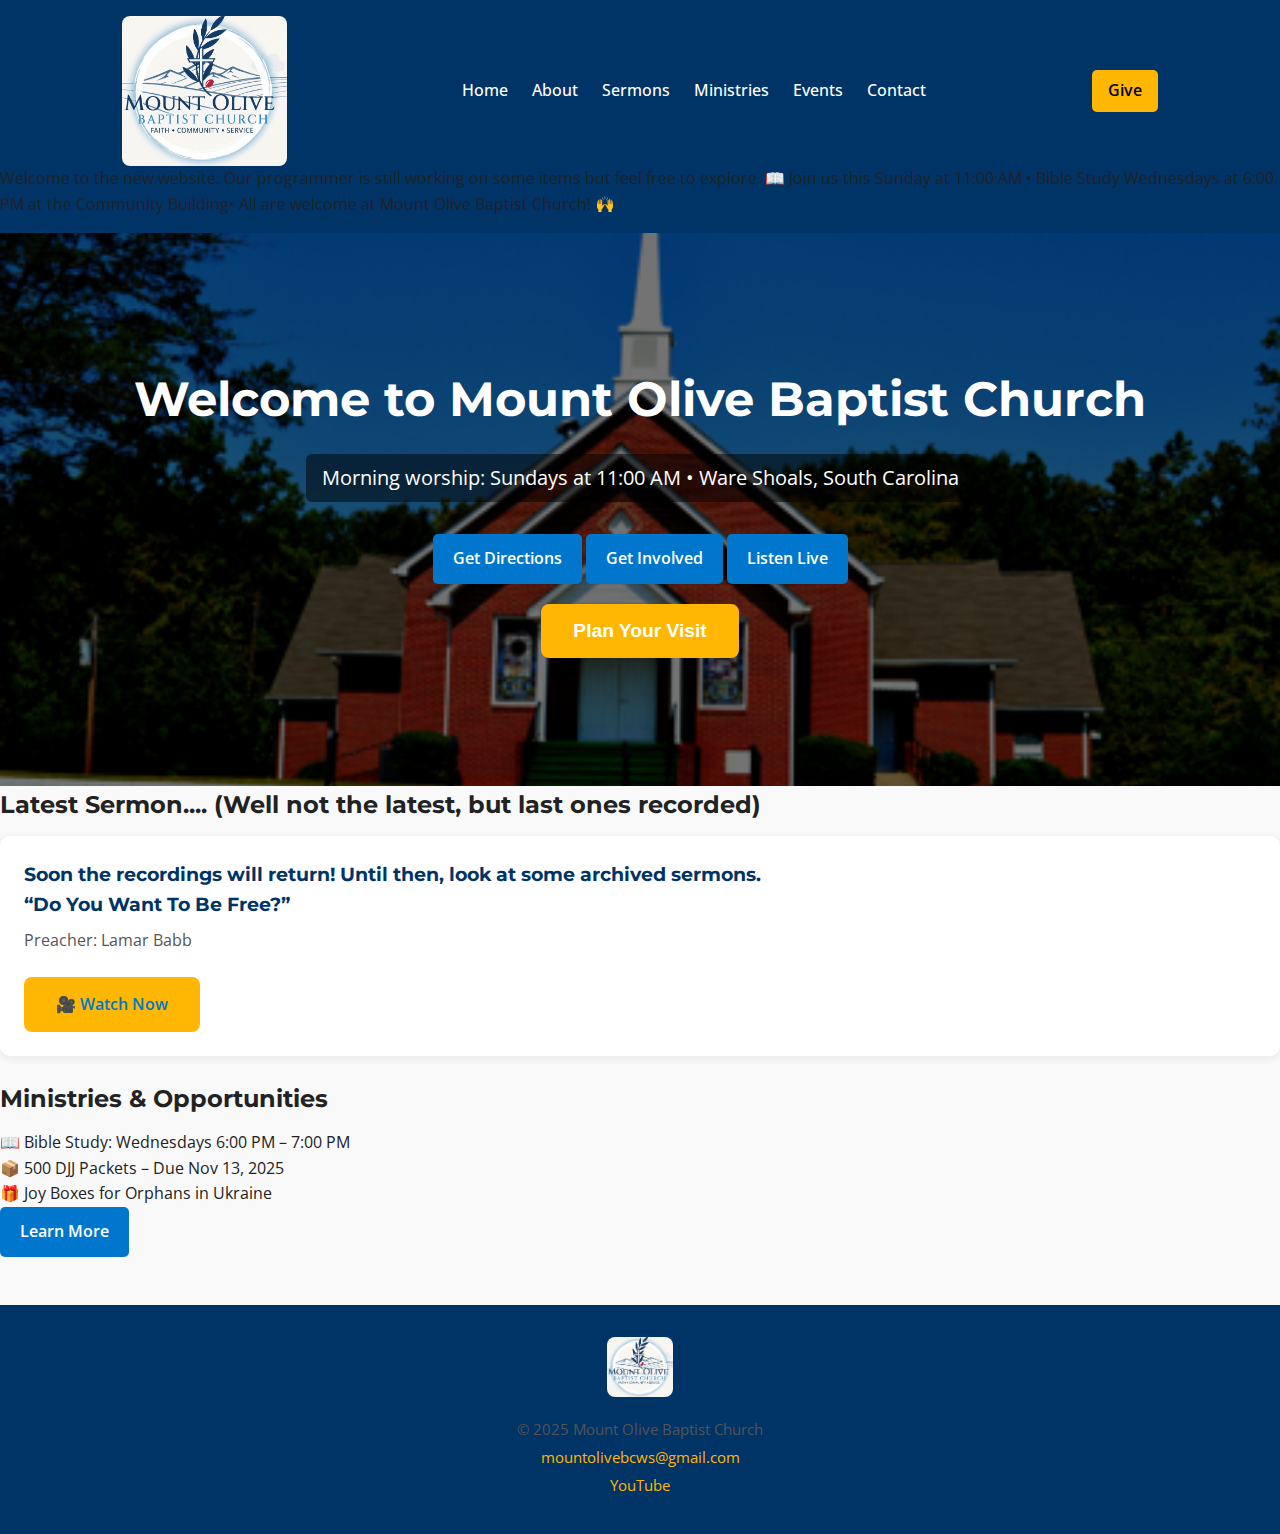
<file: index.html>
<!DOCTYPE html>
<html lang="en">

<head>
  <meta charset="UTF-8" />
  <meta name="viewport" content="width=device-width, initial-scale=1.0" />
  <title>Mount Olive Baptist Church</title>
  <link rel="stylesheet" href="css/styles.css" />
  <link rel="icon" type="image/png" href="assets/favicon.png" />
</head>
<body>
  <header>
    <nav>
      <div class="logo">
  <img src="assets/logo.jpg" alt="Mount Olive Baptist Church Logo" />
  <span></span>
</div>
      <ul class="nav-links">
        <li><a href="index.html">Home</a></li>
        <li><a href="about.html">About</a></li>
        <li><a href="sermons.html">Sermons</a></li>
        <li><a href="ministries.html">Ministries</a></li>
        <li><a href="events.html">Events</a></li>
        <li><a href="contact.html">Contact</a></li>
      </ul>
      <a href="#give" class="give-btn">Give</a>
    </nav>
<div class="marquee">
  <div class="marquee-content">
    Welcome to the new website.  Our programmer is still working on some items but feel free to explore. 📖 Join us this Sunday at 11:00 AM • Bible Study Wednesdays at 6:00 PM at the Community Building• All are welcome at Mount Olive Baptist Church! 🙌
  </div>
</div>

  </header>

  <section class="hero" style="background-image: url('assets/m.png');">
    <div class="hero-content">
      <h1>Welcome to Mount Olive Baptist Church</h1>
      <p class="hero-info">Morning worship: Sundays at 11:00 AM • Ware Shoals, South Carolina</p>
      <div class="cta-buttons">
        <a href="https://maps.app.goo.gl/HKwhEy3WxhPqArsf8" class="btn">Get Directions</a>
        <a href="ministries.html" class="btn">Get Involved</a>
        <a href="sermons.html" class="btn">Listen Live</a>
      </div>
	<button id="planVisitBtn" class="cta-button">Plan Your Visit</button>

    </div>
  </section>

  <section class="sermon-highlight">
    <h2>Latest Sermon.... (Well not the latest, but last ones recorded)</h2>
    <div class="sermon-card">
      <h3>Soon the recordings will return! Until then, look at some archived sermons.<br>
	“Do You Want To Be Free?”</h3>
      <p>Preacher: Lamar Babb</p>
      <a href="https://www.youtube.com/watch?v=O1cMVWik76g" target="_blank" class="cta-button">
  🎥 Watch Now
</a>

    </div>
  </section>

  <section class="ministries-preview">
    <h2>Ministries & Opportunities</h2>
    <ul>
      <li>📖 Bible Study: Wednesdays 6:00 PM – 7:00 PM</li>
      <li>📦 500 DJJ Packets – Due Nov 13, 2025</li>
      <li>🎁 Joy Boxes for Orphans in Ukraine</li>
    </ul>
    <a href="ministries.html" class="btn">Learn More</a>
  </section>

<footer>
  <div class="footer-content">
    <img src="assets/logo.jpg" alt="Mount Olive Baptist Church Logo" class="footer-logo" />
    <div class="footer-text">
      <p>&copy; 2025 Mount Olive Baptist Church</p>
      <p><a href="mailto:mountolivebcws@gmail.com">mountolivebcws@gmail.com</a></p>
      <p>
        <a href="https://www.youtube.com/@mountolivebaptistchurch6569" target="_blank">YouTube</a>
      </p>
    </div>
  </div>
</footer>
<button id="backToTop" title="Back to Top">↑</button>
<script>
  // Show button after scrolling
  window.addEventListener("scroll", function () {
    const btn = document.getElementById("backToTop");
    if (window.scrollY > 400) {
      btn.style.display = "block";
    } else {
      btn.style.display = "none";
    }
  });

  // Smooth scroll to top when clicked
  document.getElementById("backToTop").addEventListener("click", function () {
    window.scrollTo({ top: 0, behavior: "smooth" });
  });
</script>

<div id="planVisitModal" class="modal">
  <div class="modal-content">
    <span class="close-btn">&times;</span>
    <h2>Plan Your Visit</h2>
    <p>We’d love to meet you at Mount Olive Baptist Church!</p>
    <form action="https://formspree.io/f/mldpwnlr" method="POST">
  <label for="name">Your Name</label>
  <input type="text" id="name" name="name" placeholder="John Doe" required>

  <label for="email">Your Email</label>
  <input type="email" id="email" name="_replyto" placeholder="you@example.com" required>

  <label for="visit-date">When do you plan to visit?</label>
  <input type="date" id="visit-date" name="visit-date">

  <button type="submit" class="cta-button">Submit</button>
</form>
<p id="formMessage" style="display:none;">Thank you for reaching out! We’ll be in touch soon.</p>

  </div>
</div>
<script>
  // Modal open & close
  const modal = document.getElementById("planVisitModal");
  const btn = document.getElementById("planVisitBtn");
  const closeBtn = document.querySelector(".close-btn");

  btn.onclick = () => modal.style.display = "block";
  closeBtn.onclick = () => modal.style.display = "none";

  // Close when clicking outside the modal
  window.onclick = (e) => {
    if (e.target == modal) modal.style.display = "none";
  };
</script>
<script>
  const form = document.querySelector("#planVisitModal form");
  const message = document.getElementById("formMessage");
  form.addEventListener("submit", (e) => {
    e.preventDefault();
    fetch(form.action, {
      method: "POST",
      body: new FormData(form),
      headers: { Accept: "application/json" },
    }).then(() => {
      message.style.display = "block";
      form.reset();
      setTimeout(() => message.style.display = "none", 5000);
    });
  });
</script>

</body>
</html>
</file>
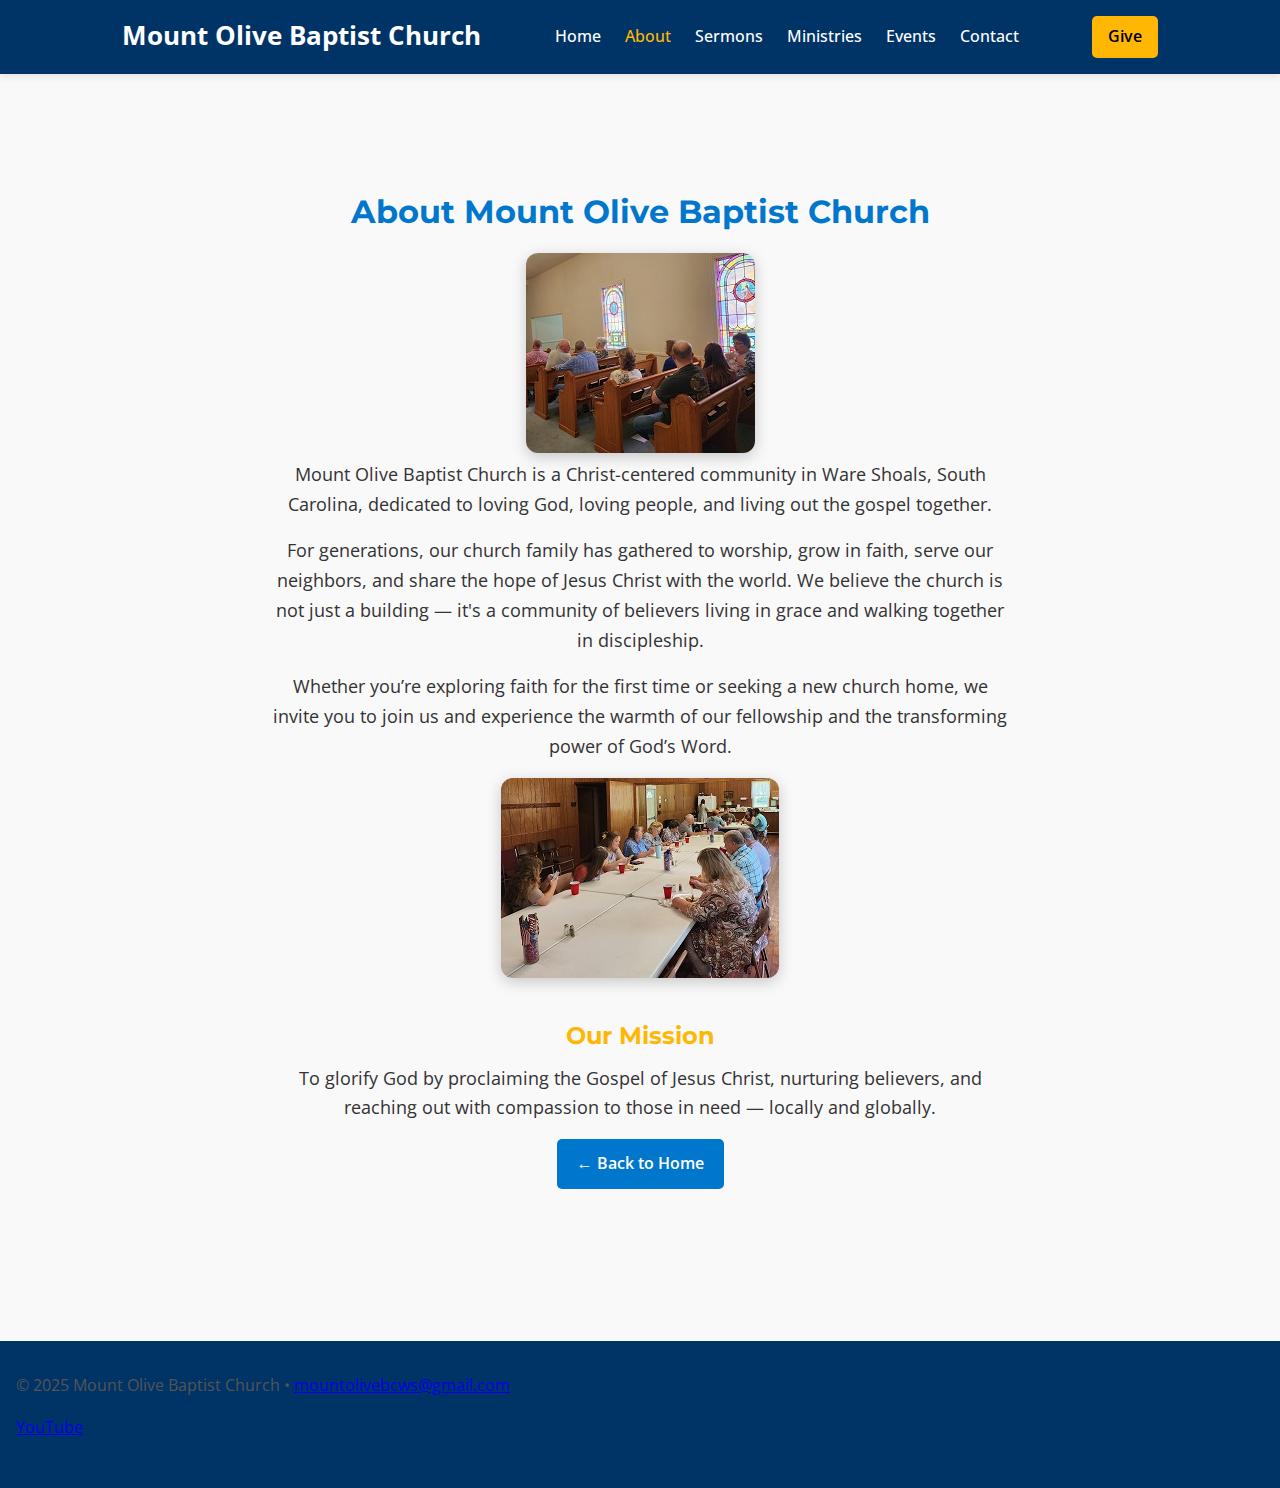
<file: about.html>
<!DOCTYPE html>
<html lang="en">
<head>
  <meta charset="UTF-8" />
  <meta name="viewport" content="width=device-width, initial-scale=1.0" />
  <title>About Us | Mount Olive Baptist Church</title>
  <link rel="stylesheet" href="css/styles.css" />
  <link rel="icon" type="image/png" href="assets/favicon.png" />
</head>
<body>
  <header>
    <nav>
      <div class="logo">Mount Olive Baptist Church</div>
      <ul class="nav-links">
        <li><a href="index.html">Home</a></li>
        <li><a href="about.html" class="active">About</a></li>
        <li><a href="sermons.html">Sermons</a></li>
        <li><a href="ministries.html">Ministries</a></li>
        <li><a href="events.html">Events</a></li>
        <li><a href="contact.html">Contact</a></li>
      </ul>
      <a href="#give" class="give-btn">Give</a>
    </nav>
  </header>

  <main class="page-content about-page">
  <section class="about-container">
   

    <div class="about-text">
      <h1>About Mount Olive Baptist Church</h1>
          <img src="assets/23.jpg" alt="Church congregation" class="about-img left">
      <p>
        Mount Olive Baptist Church is a Christ-centered community in Ware Shoals, South Carolina, dedicated to loving God, loving people, and living out the gospel together.
      </p>
      <p>
        For generations, our church family has gathered to worship, grow in faith, serve our neighbors, and share the hope of Jesus Christ with the world. We believe the church is not just a building — it's a community of believers living in grace and walking together in discipleship.
      </p>
      <p>
        Whether you’re exploring faith for the first time or seeking a new church home, we invite you to join us and experience the warmth of our fellowship and the transforming power of God’s Word.
      </p>
    <img src="assets/27.jpg" alt="Mount Olive Church building" class="about-img right">
      <div class="mission-section">
        <h2>Our Mission</h2>
        <p>
          To glorify God by proclaiming the Gospel of Jesus Christ, nurturing believers, and reaching out with compassion to those in need — locally and globally.
        </p>
      </div>

      <a href="index.html" class="btn back-home">← Back to Home</a>
    </div>
  </section>
</main>


  <footer>
    <p>&copy; 2025 Mount Olive Baptist Church • <a href="mailto:mountolivebcws@gmail.com">mountolivebcws@gmail.com</a></p>
    <p>
      <a href="https://www.youtube.com/@mountolivebaptistchurch6569" target="_blank">YouTube</a>
    </p>
  </footer>
</body>
</html>
</file>
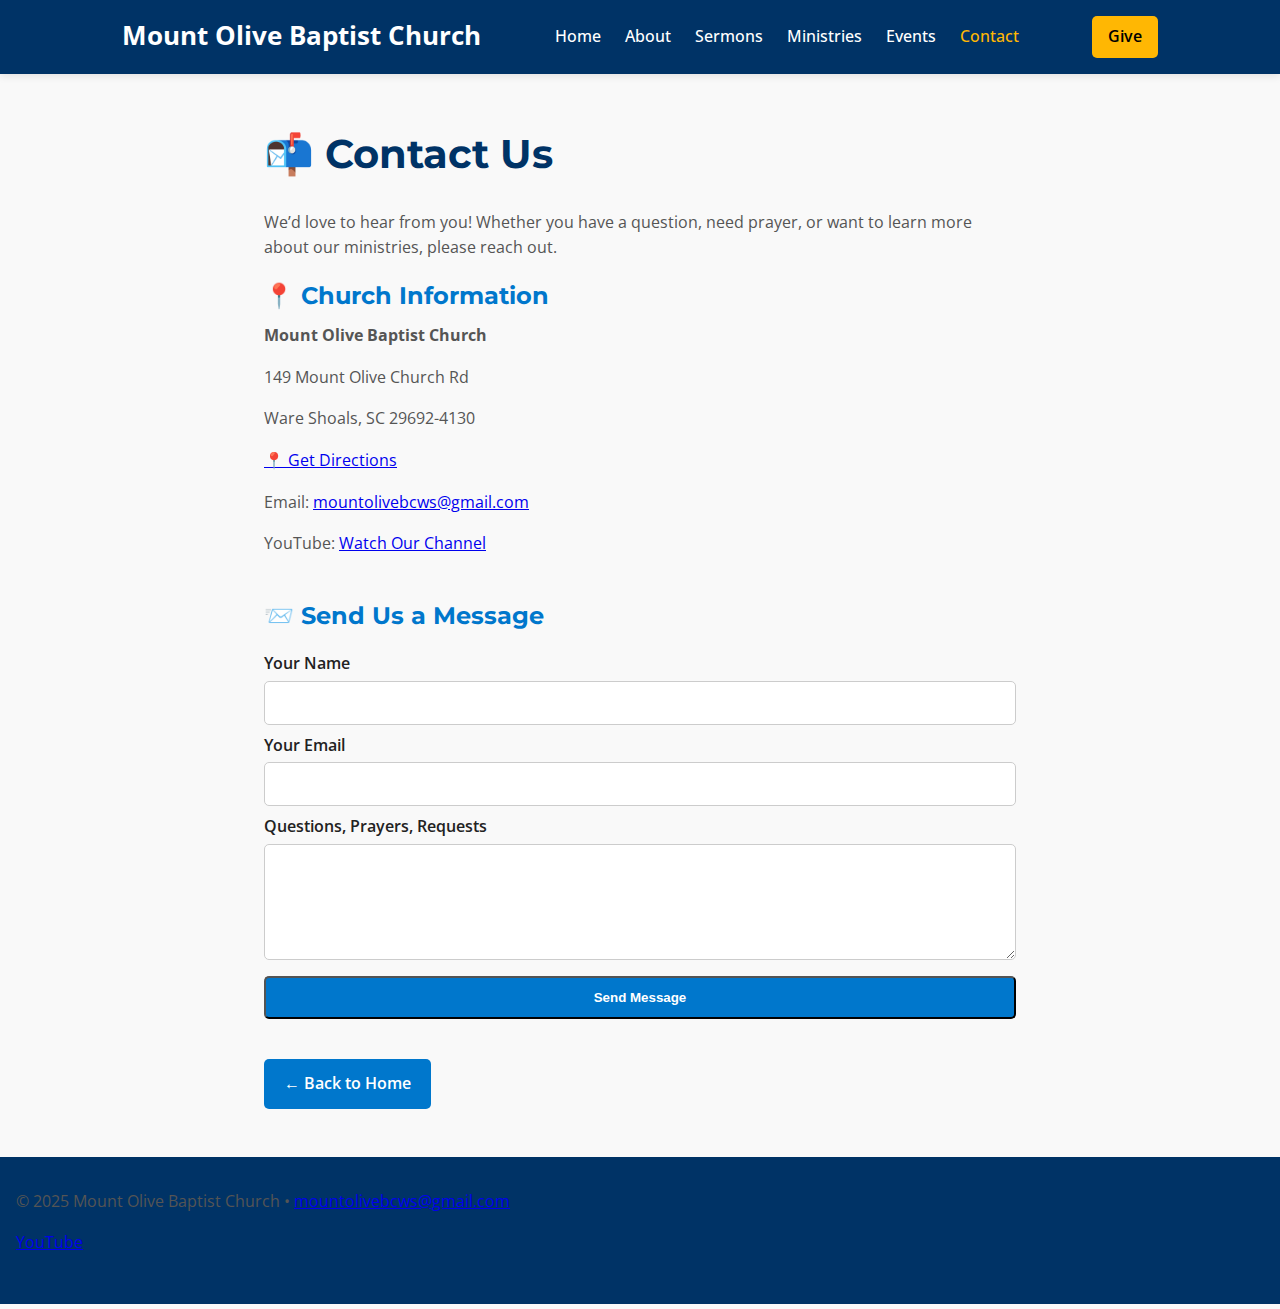
<file: contact.html>
<!DOCTYPE html>
<html lang="en">
<head>
  <meta charset="UTF-8" />
  <meta name="viewport" content="width=device-width, initial-scale=1.0" />
  <title>Contact | Mount Olive Baptist Church</title>
  <link rel="stylesheet" href="css/styles.css" />
  <link rel="icon" type="image/png" href="assets/favicon.png" />
</head>
<body>
  <header>
    <nav>
      <div class="logo">Mount Olive Baptist Church</div>
      <ul class="nav-links">
        <li><a href="index.html">Home</a></li>
        <li><a href="about.html">About</a></li>
        <li><a href="sermons.html">Sermons</a></li>
        <li><a href="ministries.html">Ministries</a></li>
        <li><a href="events.html">Events</a></li>
        <li><a href="contact.html" class="active">Contact</a></li>
      </ul>
      <a href="#give" class="give-btn">Give</a>
    </nav>
  </header>

  <main class="page-content contact-page">
    <h1>📬 Contact Us</h1>
    <p>
      We’d love to hear from you! Whether you have a question, need prayer, or want to learn more about our ministries, please reach out.
    </p>

    <section class="contact-info">
      <h2>📍 Church Information</h2>
      <p><strong>Mount Olive Baptist Church</strong></p>
      <p>149 Mount Olive Church Rd</p>
      <p>Ware Shoals, SC 29692-4130</p>
      <p><a href="https://maps.app.goo.gl/HKwhEy3WxhPqArsf8" target="_blank" class="directions-btn">📍 Get Directions</a></p>
      <p>Email: <a href="mailto:mountolivebcws@gmail.com">mountolivebcws@gmail.com</a></p>
      <p>
        YouTube: <a href="https://www.youtube.com/@mountolivebaptistchurch6569" target="_blank">Watch Our Channel</a>
      </p>
    </section>

    <section class="contact-form">
      <h2>📨 Send Us a Message</h2>
      <form action="https://formspree.io/f/mldpwnlr" method="POST">
        <label for="name">Your Name</label>
        <input type="text" name="name" id="name" required />

        <label for="email">Your Email</label>
        <input type="email" name="email" id="email" required />

        <label for="message">Questions, Prayers, Requests</label>
        <textarea name="message" id="message" rows="5" required></textarea>

        <button type="submit" class="btn">Send Message</button>
      </form>
    </section>

    <a href="index.html" class="btn back-home">← Back to Home</a>
  </main>

  <footer>
    <p>&copy; 2025 Mount Olive Baptist Church • <a href="mailto:mountolivebcws@gmail.com">mountolivebcws@gmail.com</a></p>
    <p>
      <a href="https://www.youtube.com/@mountolivebaptistchurch6569" target="_blank">YouTube</a>
    </p>
  </footer>
</body>
</html>
</file>
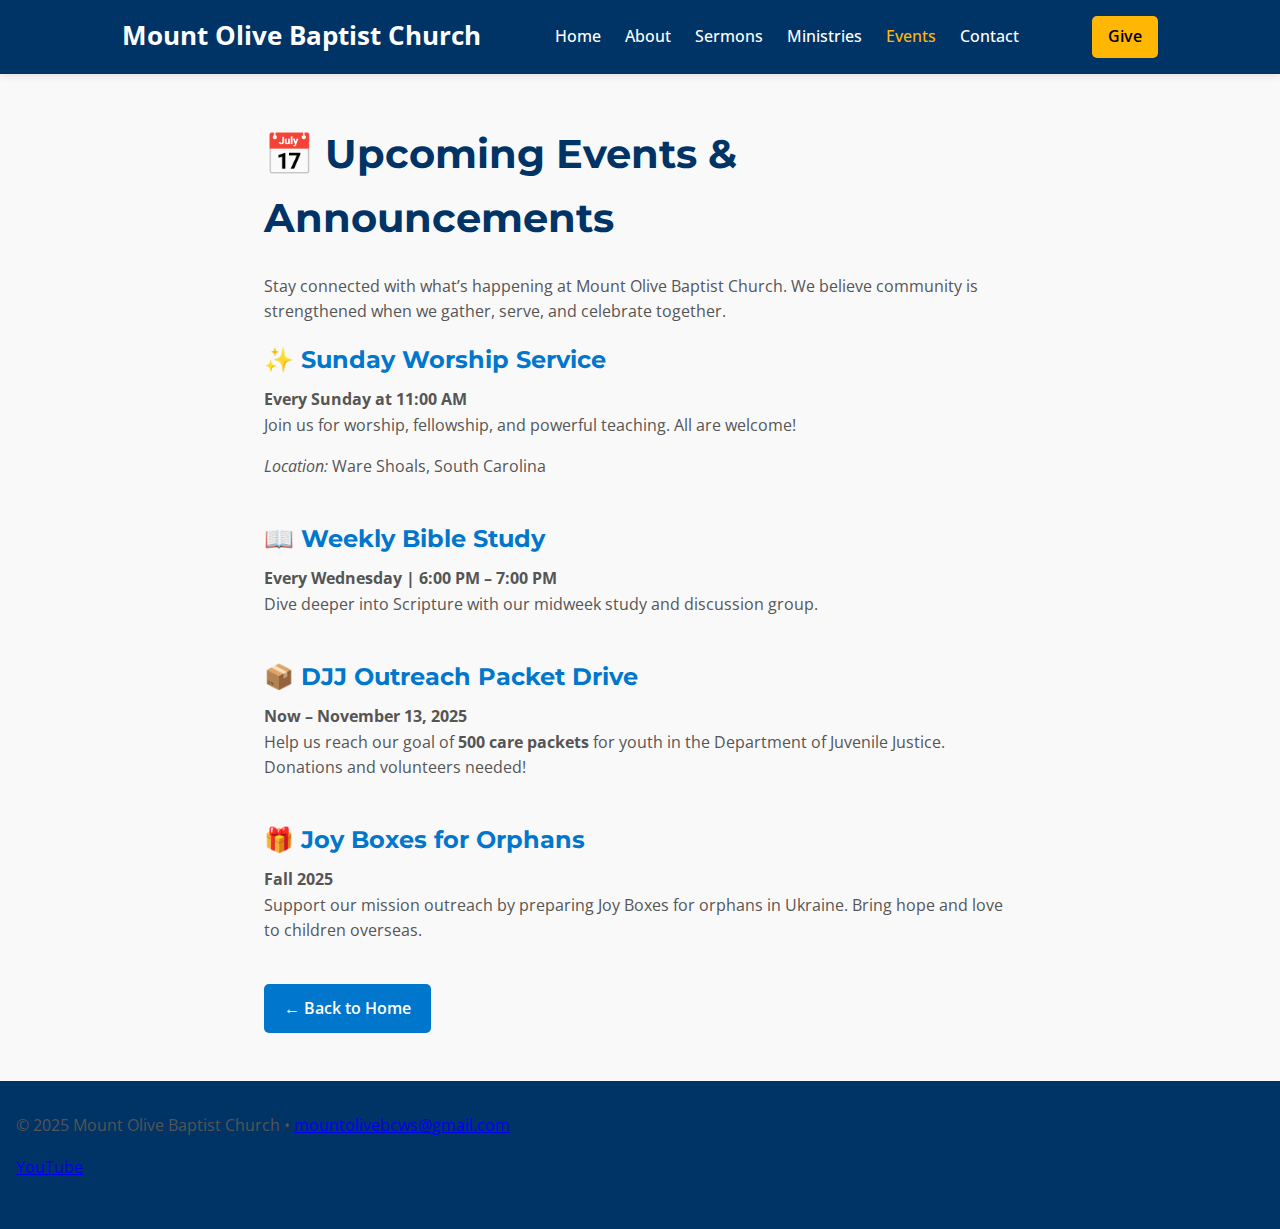
<file: events.html>
<!DOCTYPE html>
<html lang="en">
<head>
  <meta charset="UTF-8" />
  <meta name="viewport" content="width=device-width, initial-scale=1.0" />
  <title>Events | Mount Olive Baptist Church</title>
  <link rel="stylesheet" href="css/styles.css" />
  <link rel="icon" type="image/png" href="assets/favicon.png" />
</head>
<body>
  <header>
    <nav>
      <div class="logo">Mount Olive Baptist Church</div>
      <ul class="nav-links">
        <li><a href="index.html">Home</a></li>
        <li><a href="about.html">About</a></li>
        <li><a href="sermons.html">Sermons</a></li>
        <li><a href="ministries.html">Ministries</a></li>
        <li><a href="events.html" class="active">Events</a></li>
        <li><a href="contact.html">Contact</a></li>
      </ul>
      <a href="#give" class="give-btn">Give</a>
    </nav>
  </header>

  <main class="page-content">
    <h1>📅 Upcoming Events & Announcements</h1>
    <p>
      Stay connected with what’s happening at Mount Olive Baptist Church. We believe community is strengthened when we gather, serve, and celebrate together.
    </p>

    <section class="event">
      <h2>✨ Sunday Worship Service</h2>
      <p><strong>Every Sunday at 11:00 AM</strong><br>
      Join us for worship, fellowship, and powerful teaching. All are welcome!</p>
      <p><em>Location:</em> Ware Shoals, South Carolina</p>
    </section>

    <section class="event">
      <h2>📖 Weekly Bible Study</h2>
      <p><strong>Every Wednesday | 6:00 PM – 7:00 PM</strong><br>
      Dive deeper into Scripture with our midweek study and discussion group.</p>
    </section>

    <section class="event">
      <h2>📦 DJJ Outreach Packet Drive</h2>
      <p><strong>Now – November 13, 2025</strong><br>
      Help us reach our goal of <strong>500 care packets</strong> for youth in the Department of Juvenile Justice. Donations and volunteers needed!</p>
    </section>

    <section class="event">
      <h2>🎁 Joy Boxes for Orphans</h2>
      <p><strong>Fall 2025</strong><br>
      Support our mission outreach by preparing Joy Boxes for orphans in Ukraine. Bring hope and love to children overseas.</p>
    </section>

    <a href="index.html" class="btn back-home">← Back to Home</a>
  </main>

  <footer>
    <p>&copy; 2025 Mount Olive Baptist Church • <a href="mailto:mountolivebcws@gmail.com">mountolivebcws@gmail.com</a></p>
    <p>
      <a href="https://www.youtube.com/@mountolivebaptistchurch6569" target="_blank">YouTube</a>
    </p>
  </footer>
</body>
</html>
</file>
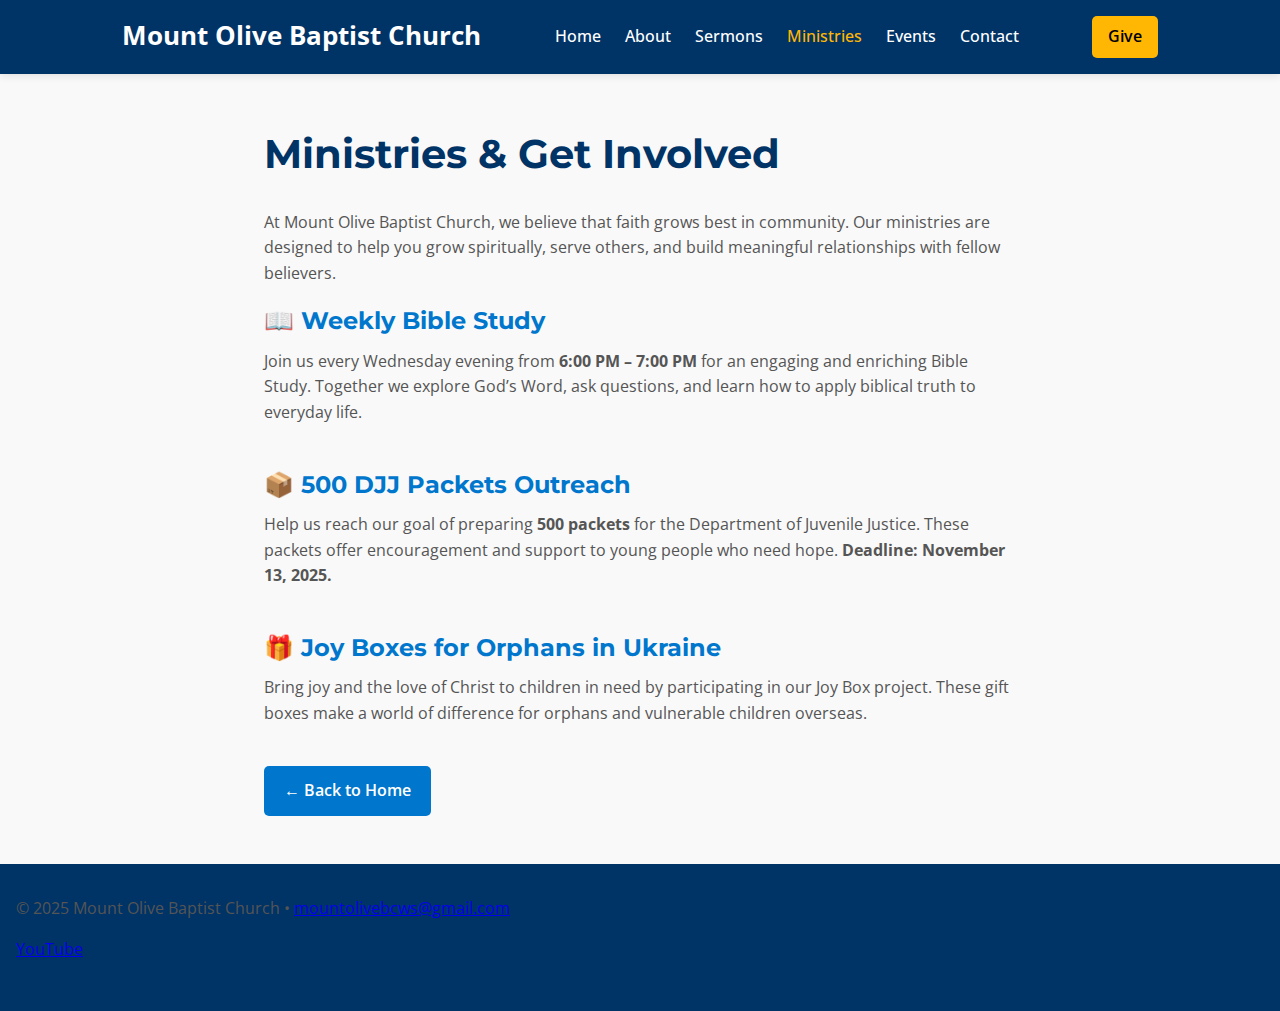
<file: ministries.html>
<!DOCTYPE html>
<html lang="en">
<head>
  <meta charset="UTF-8" />
  <meta name="viewport" content="width=device-width, initial-scale=1.0" />
  <title>Ministries | Mount Olive Baptist Church</title>
  <link rel="stylesheet" href="css/styles.css" />
  <link rel="icon" type="image/png" href="assets/favicon.png" />
</head>
<body>
  <header>
    <nav>
      <div class="logo">Mount Olive Baptist Church</div>
      <ul class="nav-links">
        <li><a href="index.html">Home</a></li>
        <li><a href="about.html">About</a></li>
        <li><a href="sermons.html">Sermons</a></li>
        <li><a href="ministries.html" class="active">Ministries</a></li>
        <li><a href="events.html">Events</a></li>
        <li><a href="contact.html">Contact</a></li>
      </ul>
      <a href="#give" class="give-btn">Give</a>
    </nav>
  </header>

  <main class="page-content">
    <h1>Ministries & Get Involved</h1>
    <p>
      At Mount Olive Baptist Church, we believe that faith grows best in community. Our ministries are designed to help you grow spiritually, serve others, and build meaningful relationships with fellow believers.
    </p>

    <section class="ministry">
      <h2>📖 Weekly Bible Study</h2>
      <p>
        Join us every Wednesday evening from <strong>6:00 PM – 7:00 PM</strong> for an engaging and enriching Bible Study. Together we explore God’s Word, ask questions, and learn how to apply biblical truth to everyday life.
      </p>
    </section>

    <section class="ministry">
      <h2>📦 500 DJJ Packets Outreach</h2>
      <p>
        Help us reach our goal of preparing <strong>500 packets</strong> for the Department of Juvenile Justice. These packets offer encouragement and support to young people who need hope. 
        <strong>Deadline: November 13, 2025.</strong>
      </p>
    </section>

    <section class="ministry">
      <h2>🎁 Joy Boxes for Orphans in Ukraine</h2>
      <p>
        Bring joy and the love of Christ to children in need by participating in our Joy Box project. These gift boxes make a world of difference for orphans and vulnerable children overseas.
      </p>
    </section>

    <a href="index.html" class="btn back-home">← Back to Home</a>
  </main>

  <footer>
    <p>&copy; 2025 Mount Olive Baptist Church • <a href="mailto:mountolivebcws@gmail.com">mountolivebcws@gmail.com</a></p>
    <p>
      <a href="https://www.youtube.com/@mountolivebaptistchurch6569" target="_blank">YouTube</a>
    </p>
  </footer>
</body>
</html>
</file>
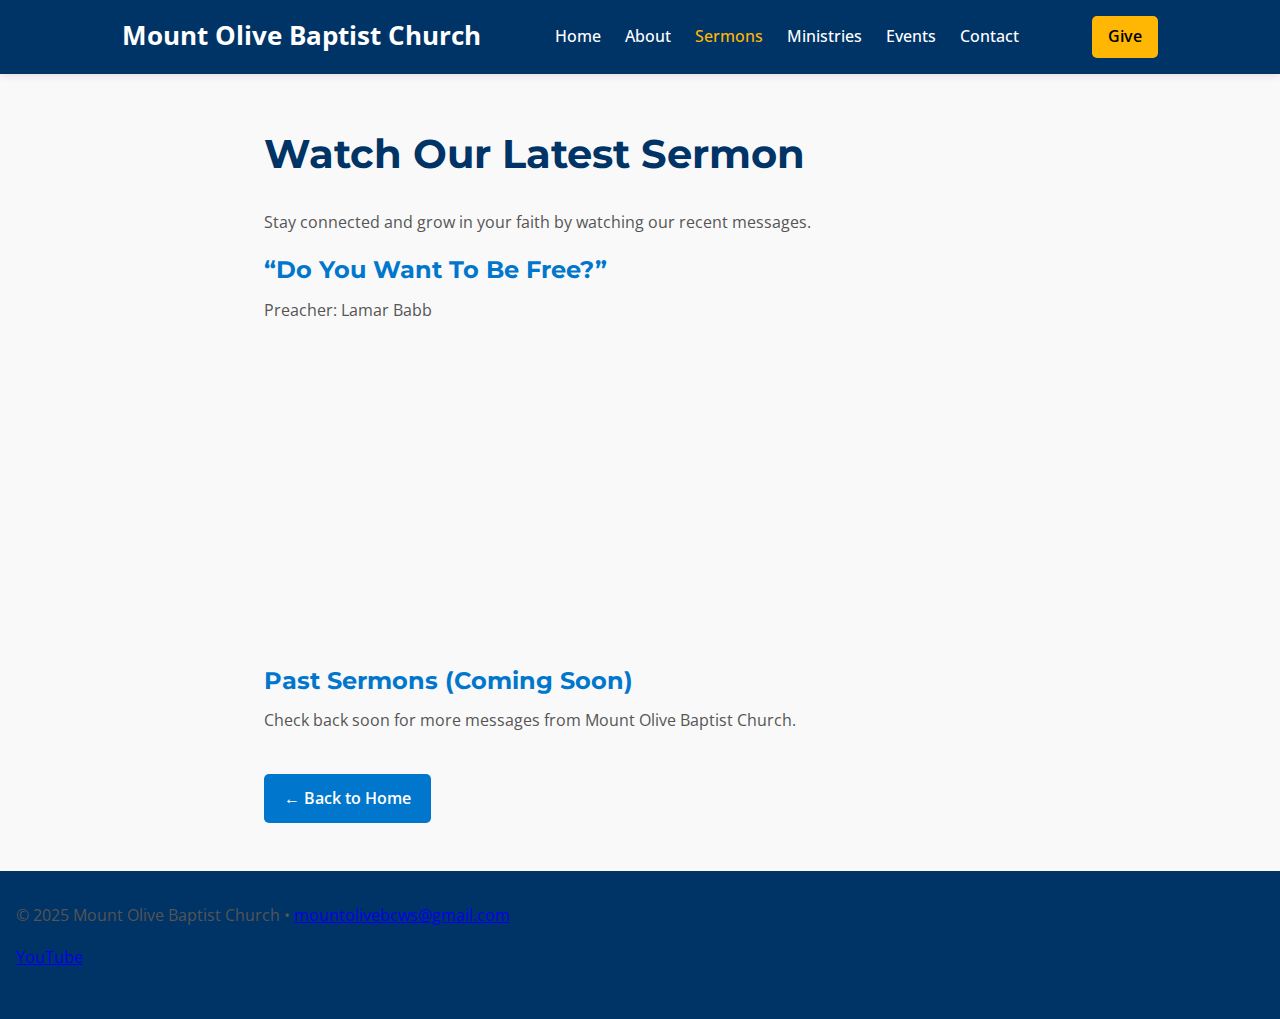
<file: sermons.html>
<!DOCTYPE html>
<html lang="en">
<head>
  <meta charset="UTF-8" />
  <meta name="viewport" content="width=device-width, initial-scale=1.0" />
  <title>Sermons | Mount Olive Baptist Church</title>
  <link rel="stylesheet" href="css/styles.css" />
  <link rel="icon" type="image/png" href="assets/favicon.png" />
</head>
<body>
  <header>
    <nav>
      <div class="logo">Mount Olive Baptist Church</div>
      <ul class="nav-links">
        <li><a href="index.html">Home</a></li>
        <li><a href="about.html">About</a></li>
        <li><a href="sermons.html" class="active">Sermons</a></li>
        <li><a href="ministries.html">Ministries</a></li>
        <li><a href="events.html">Events</a></li>
        <li><a href="contact.html">Contact</a></li>
      </ul>
      <a href="#give" class="give-btn">Give</a>
    </nav>
  </header>

  <main class="page-content">
    <h1>Watch Our Latest Sermon</h1>
    <p>Stay connected and grow in your faith by watching our recent messages.</p>

    <div class="sermon-video">
      <h2>“Do You Want To Be Free?”</h2>
      <p>Preacher: Lamar Babb</p>
      <div class="video-container">
        <iframe width="560" height="315" src="https://www.youtube.com/embed/O1cMVWik76g" 
          title="Do You Want To Be Free Sermon" frameborder="0" allowfullscreen>
        </iframe>
      </div>
    </div>

    <section class="past-sermons">
      <h2>Past Sermons (Coming Soon)</h2>
      <p>Check back soon for more messages from Mount Olive Baptist Church.</p>
    </section>

    <a href="index.html" class="btn back-home">← Back to Home</a>
  </main>

  <footer>
    <p>&copy; 2025 Mount Olive Baptist Church • <a href="mailto:mountolivebcws@gmail.com">mountolivebcws@gmail.com</a></p>
    <p>
      <a href="https://www.youtube.com/@mountolivebaptistchurch6569" target="_blank">YouTube</a>
    </p>
  </footer>
</body>
</html>
</file>
<file: css/styles.css>
/* -----------------------------
   Global Styles
------------------------------ */
@import url('https://fonts.googleapis.com/css2?family=Montserrat:wght@400;600;700&family=Open+Sans:wght@400;500;600&display=swap');

:root {
  --primary: #003366;        /* deep navy blue */
  --secondary: #0077cc;      /* bright blue accent */
  --light: #f9f9f9;
  --dark: #222;
  --gray: #555;
  --accent: #ffb703;         /* gold accent */
}

* {
  margin: 0;
  padding: 0;
  box-sizing: border-box;
}

body {
  font-family: 'Open Sans', sans-serif;
  line-height: 1.6;
  color: var(--dark);
  background: var(--light);
}

h1, h2, h3, h4 {
  font-family: 'Montserrat', sans-serif;
  font-weight: 700;
  margin-bottom: 0.5em;
}

p {
  margin-bottom: 1em;
  color: var(--gray);
}

/* -----------------------------
   Header / Navigation
------------------------------ */
header {
  background: var(--primary);
  padding: 1rem 0;
  box-shadow: 0 2px 8px rgba(0,0,0,0.1);
}

nav {
  max-width: 1100px;
  margin: 0 auto;
  display: flex;
  align-items: center;
  justify-content: space-between;
  padding: 0 2rem;
}

.logo {
  display: flex;
  align-items: center;
  gap: 0.5rem;
  font-size: 1.6rem;
  font-weight: 700;
  color: #fff;
}

.logo img {
  height: 150px;
  width: auto;
  border-radius: 8px; /* optional: gives it a smooth rounded edge */
}

.nav-links {
  list-style: none;
  display: flex;
  gap: 1.5rem;
}

.nav-links li a {
  text-decoration: none;
  color: #fff;
  font-weight: 500;
  transition: color 0.3s;
}

.nav-links li a:hover,
.nav-links li a.active {
  color: var(--accent);
}

.give-btn {
  background: var(--accent);
  color: #000;
  padding: 0.5rem 1rem;
  border-radius: 5px;
  font-weight: 600;
  text-decoration: none;
  transition: background 0.3s;
}

.give-btn:hover {
  background: #ffd166;
}

/* -----------------------------
   Hero Section
------------------------------ */
.hero {
  background: url('../assets/m.png') center/cover no-repeat;
  color: #fff;
  text-align: center;
  padding: 8rem 2rem;
  position: relative;
}

.hero::after {
  content: '';
  position: absolute;
  inset: 0;
  background: rgba(0, 0, 0, 0.55);
}

.hero > * {
  position: relative;
  z-index: 2;
}

.hero h1 {
  font-size: 3rem;
  margin-bottom: 1rem;
}

.hero p {
  font-size: 1.25rem;
  margin-bottom: 2rem;
}

/* Hero / CTA Button */
.cta-button {
  background: var(--accent);
  color: #fff; /* always white text */
  font-weight: 600;
  border: none;
  padding: 0.9rem 2rem;
  border-radius: 8px;
  cursor: pointer;
  transition: background 0.3s, transform 0.2s, color 0.3s;
  text-decoration: none;
  display: inline-block;
}

.cta-button:hover {
  background: var(--secondary);
  color: #fff; /* ensure hover doesn’t turn invisible */
  transform: translateY(-2px);
}

.cta-button:active {
  transform: scale(0.97);
}

.hero-info {
  background: rgba(0, 0, 0, 0.5); /* semi-transparent dark backdrop */
  display: inline-block;
  padding: 0.5rem 1rem;
  border-radius: 6px;
  color: #fff; /* ensures bright text */
}

/* -----------------------------
   Page Content
------------------------------ */
.page-content {
  max-width: 800px;
  margin: 3rem auto;
  padding: 0 1.5rem;
}

.page-content h1 {
  font-size: 2.5rem;
  color: var(--primary);
  margin-bottom: 1.5rem;
}

.page-content section {
  margin-bottom: 2.5rem;
}

.page-content h2 {
  color: var(--secondary);
  margin-bottom: 0.5rem;
}

/* -----------------------------
   Buttons
------------------------------ */
.btn, .back-home {
  display: inline-block;
  background: var(--secondary);
  color: #fff;
  padding: 0.75rem 1.25rem;
  text-decoration: none;
  border-radius: 5px;
  font-weight: 600;
  transition: background 0.3s;
}

.btn:hover, .back-home:hover {
  background: var(--accent);
  color: #000;
}

/* -----------------------------
   Sermon Cards
------------------------------ */
.sermon-card {
  background: #fff;
  padding: 1.5rem;
  border-radius: 10px;
  box-shadow: 0 2px 10px rgba(0,0,0,0.08);
  margin-bottom: 1.5rem;
}

.sermon-card h3 {
  margin-bottom: 0.5rem;
  color: var(--primary);
}

.sermon-card a {
  display: inline-block;
  margin-top: 0.5rem;
  color: var(--secondary);
  font-weight: 600;
  text-decoration: none;
}

.sermon-card a:hover {
  color: var(--accent);
}

/* -----------------------------
   Contact Form
------------------------------ */
.contact-form form {
  display: flex;
  flex-direction: column;
}

.contact-form label {
  margin: 0.5rem 0 0.25rem;
  font-weight: 600;
}

.contact-form input,
.contact-form textarea {
  padding: 0.75rem;
  border: 1px solid #ccc;
  border-radius: 5px;
  font-size: 1rem;
}

.contact-form button {
  margin-top: 1rem;
}

.contact-form .note {
  margin-top: 1rem;
  font-size: 0.9rem;
  color: var(--gray);
}

/* -----------------------------
   Footer
------------------------------ */
footer {
  background: var(--primary);
  color: #fff;
  padding: 2rem 1rem;
  margin-top: 3rem;
}

.footer-content {
  max-width: 1100px;
  margin: 0 auto;
  display: flex;
  align-items: center;
  justify-content: center;
  flex-direction: column;
  text-align: center;
}

.footer-logo {
  height: 60px;
  width: auto;
  margin-bottom: 1rem;
  border-radius: 8px;
}

.footer-text p {
  margin: 0.25rem 0;
  font-size: 0.95rem;
}

.footer-text a {
  color: var(--accent);
  text-decoration: none;
}

.footer-text a:hover {
  text-decoration: underline;
}

/* optional: smaller text on mobile */
@media (max-width: 600px) {
  .footer-logo {
    height: 50px;
  }
  .footer-text p {
    font-size: 0.9rem;
  }
}

/* -----------------------------
   Responsive
------------------------------ */
@media (max-width: 768px) {
  nav {
    flex-direction: column;
    gap: 1rem;
  }

  .nav-links {
    flex-direction: column;
    align-items: center;
  }

  .hero h1 {
    font-size: 2.25rem;
  }

  .hero p {
    font-size: 1.1rem;
  }
}

/* -----------------------------
   Back to Top Button
------------------------------ */
#backToTop {
  display: none;
  position: fixed;
  bottom: 30px;
  right: 30px;
  z-index: 99;
  background: var(--secondary);
  color: #fff;
  border: none;
  outline: none;
  padding: 0.75rem 1rem;
  border-radius: 50%;
  font-size: 1.5rem;
  cursor: pointer;
  box-shadow: 0 3px 10px rgba(0, 0, 0, 0.3);
  transition: background 0.3s, transform 0.3s;
}

#backToTop:hover {
  background: var(--accent);
  color: #000;
  transform: translateY(-3px);
}
/* -----------------------------
   Plan Your Visit Modal
------------------------------ */
#planVisitBtn {
  background: var(--accent);
  color: #fff;
  padding: 1rem 2rem;
  border: none;
  border-radius: 8px;
  font-size: 1.2rem;
  cursor: pointer;
  transition: background 0.3s;
  margin-top: 20px;
}

#planVisitBtn:hover {
  background: var(--secondary);
}

/* Modal backdrop */
.modal {
  display: none;
  position: fixed;
  z-index: 1000;
  left: 0;
  top: 0;
  width: 100%;
  height: 100%;
  overflow: auto;
  background-color: rgba(0, 0, 0, 0.6);
}

/* Modal content */
.modal-content {
  background-color: #fff;
  margin: 10% auto;
  padding: 2rem;
  border-radius: 12px;
  width: 90%;
  max-width: 500px;
  box-shadow: 0 4px 20px rgba(0, 0, 0, 0.4);
  text-align: center;
}

/* Close button */
.close-btn {
  color: #aaa;
  float: right;
  font-size: 28px;
  font-weight: bold;
  cursor: pointer;
}

.close-btn:hover {
  color: #000;
}

/* Form styling */
.modal-content form {
  display: flex;
  flex-direction: column;
  gap: 1rem;
}

.modal-content input,
.modal-content button {
  padding: 0.8rem;
  font-size: 1rem;
}

.modal-content input {
  border: 1px solid #ccc;
  border-radius: 6px;
}

.modal-content button {
  background: var(--secondary);
  color: #fff;
  border: none;
  border-radius: 6px;
  cursor: pointer;
}

.modal-content button:hover {
  background: var(--accent);
}

/* -----------------------------
   About Page Layout
------------------------------ */
.about-page {
  background-color: #f9f9f9;
  padding: 4rem 2rem;
}

.about-container {
  display: flex;
  align-items: flex-start;
  justify-content: space-between;
  gap: 2rem;
  flex-wrap: wrap;
  max-width: 1200px;
  margin: 0 auto;
}

.about-text {
  flex: 1 1 400px;
  text-align: center;
}

.about-text h1 {
  color: var(--secondary);
  font-size: 2rem;
  margin-bottom: 1rem;
}

.about-text h2 {
  color: var(--accent);
  margin-top: 2rem;
}

.about-text p {
  font-size: 1.1rem;
  line-height: 1.7;
  color: #333;
  margin-bottom: 1rem;
}

.about-img {
  flex: 1 1 250px;
  max-width: 300px;
  height: auto;
  border-radius: 12px;
  object-fit: cover;
  box-shadow: 0 4px 15px rgba(0, 0, 0, 0.2);
}

/* Stack images on smaller screens */
@media (max-width: 900px) {
  .about-container {
    flex-direction: column;
    align-items: center;
  }

  .about-img {
    max-width: 80%;
  }

  .about-text {
    text-align: left;
  }
}
</file>
